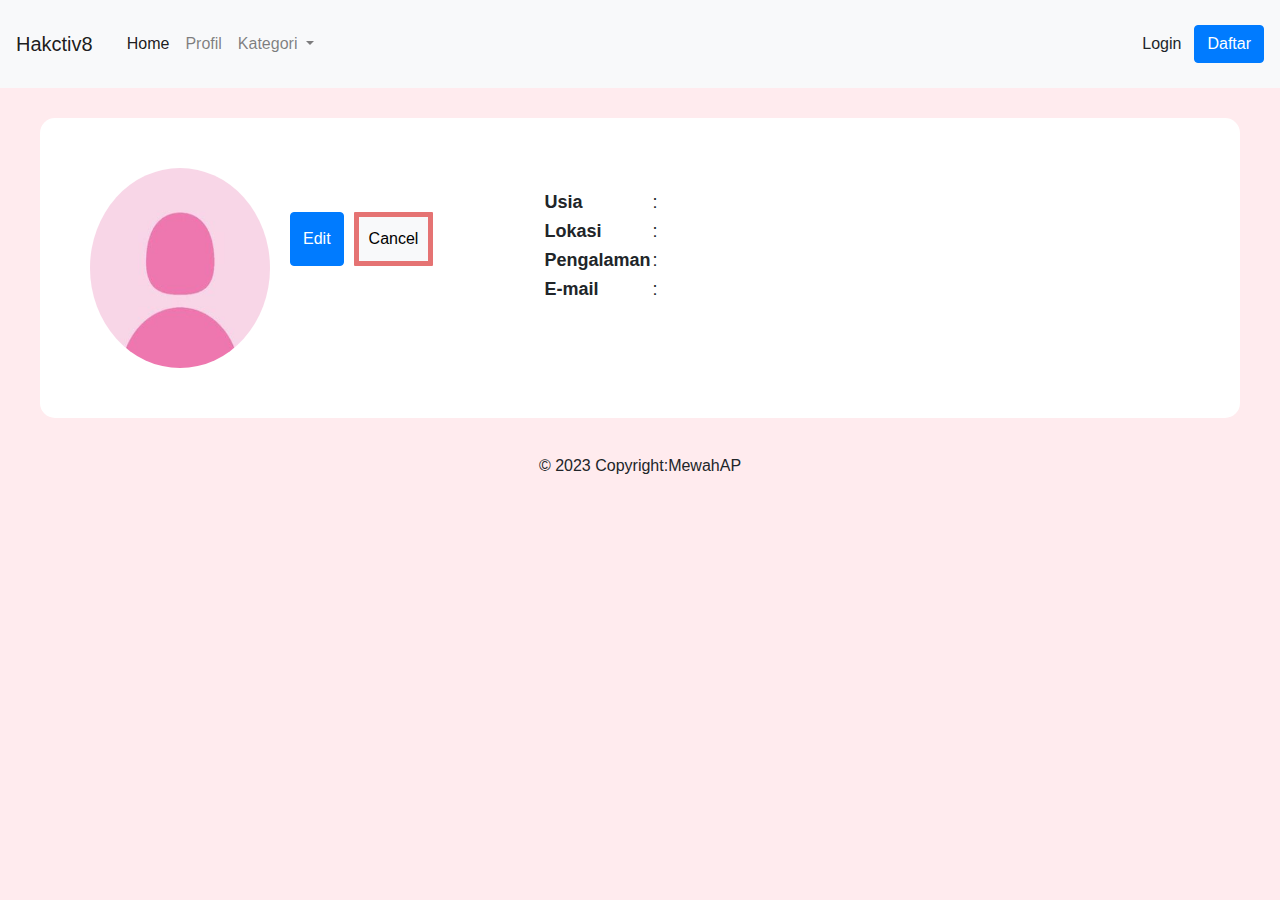
<file: Assignment 2/index.html>
<!DOCTYPE html>
<html lang="en">
  <head>
    <meta charset="utf-8" />
    <meta name="viewport" content="width=device-width, initial-scale=1" />
    <title>Assignment2</title>
    <link rel="stylesheet" href="https://cdn.jsdelivr.net/npm/bootstrap@4.0.0/dist/css/bootstrap.min.css" integrity="sha384-Gn5384xqQ1aoWXA+058RXPxPg6fy4IWvTNh0E263XmFcJlSAwiGgFAW/dAiS6JXm" crossorigin="anonymous" />
    <style>
      body {
        background-color: #ffebee;
      }

      nav {
        color: #fff;
        background-color: #ef9a9a;
        width: 100%;
        position: -webkit-sticky; /* Safari */
        position: sticky;
        top: 0;
        line-height: 56px;
      }
      nav a {
        color: rgb(240, 234, 234);
        text-decoration: dotted;
      }
      .navbar {
        display: flex;
        justify-content: flex-end;
        gap: 10px;
        margin-right: 30px;
        height: 100%;
      }

      .content1 {
        background-color: white;
        border-radius: 15px;
        padding: 50px;
        margin-left: 40px;
        margin-right: 40px;
        margin-top: 30px;
        margin-bottom: 20px;
        display: flex;
        flex-wrap: wrap;
      }
      .content2 {
        display: flex;
        margin-left: 20px;
        flex-direction: column;
        background-color: white;
      }
      .content2 #front {
        color: rgb(90, 90, 90);
        font-size: 18px;
      }
      .content3 {
        margin-top: 20px;
        display: flex;
        flex-direction: row;
        gap: 10px;
        background-color: white;
      }

      #button1 {
        background-color: #e57373;
        text-decoration: none;
        color: white;
        padding: 10px;
      }
      #button2 {
        border: 5px solid #e57373;
        color: black;
        border-radius: 1px;
        padding: 10px;
        text-decoration: none;
      }
      .content4 {
        margin-left: 10%;
        margin-top: 20px;
        font-size: 18px;
        background: white;
      }
      .form {
        background-color: white;
        border-radius: 15px;
        padding: 20px;
        margin-left: 40px;
        margin-right: 40px;
        font-size: 17px;
      }
      .input {
        width: 100%;
        padding: 12px 20px;
        margin: 8px 0;
        display: inline-block;
        border: 1px solid #ccc;
        border-radius: 4px;
        box-sizing: border-box;
      }
      #submit {
        width: 100%;
        background-color: #e57373;
        border: none;
        color: white;
        padding: 16px 32px;
        text-decoration: none;
        margin: 4px 2px;
        cursor: pointer;
      }

      /* PRODUCT */
      .flex-container {
        padding: 10px;
        margin: 5px;
        list-style: none;
        gap: 30px;
        flex-wrap: wrap;

        -ms-box-orient: horizontal;
        display: -webkit-box;
        display: -moz-box;
        display: -ms-flexbox;
        display: -moz-flex;
        display: -webkit-flex;
        display: flex;
        float: left;
      }
      .card {
        box-shadow: 0 4px 8px 0 rgba(0, 0, 0, 0.2);
        max-width: 300px;
        margin: auto;
        text-align: center;
        font-family: arial;
      }

      .price {
        color: grey;
        font-size: 22px;
      }

      .card button {
        border: none;
        outline: 0;
        padding: 12px;
        color: white;
        background-color: #e57373;
        text-align: center;
        cursor: pointer;
        width: 100%;
        font-size: 18px;
      }

      .card button:hover {
        opacity: 0.7;
      }
    </style>
  </head>
  <body>
    <!-- navbar -->
    <nav class="navbar navbar-expand-lg navbar-light bg-light">
      <a class="navbar-brand" href="#">Hakctiv8</a>
      <button class="navbar-toggler" type="button" data-toggle="collapse" data-target="#navbarSupportedContent" aria-controls="navbarSupportedContent" aria-expanded="false" aria-label="Toggle navigation">
        <span class="navbar-toggler-icon"></span>
      </button>

      <div class="collapse navbar-collapse" id="navbarSupportedContent">
        <ul class="navbar-nav mr-auto">
          <li class="nav-item active">
            <a class="nav-link" href="index1.html">Home <span class="sr-only">(current)</span></a>
          </li>
          <li class="nav-item">
            <a class="nav-link" href="#">Profil</a>
          </li>
          <li class="nav-item dropdown">
            <a class="nav-link dropdown-toggle" href="#" id="navbarDropdown" role="button" data-toggle="dropdown" aria-haspopup="true" aria-expanded="false"> Kategori </a>
            <div class="dropdown-menu" aria-labelledby="navbarDropdown">
              <a class="dropdown-item" href="https://bumiaksaraonline.com/?gclid=CjwKCAiAmJGgBhAZEiwA1JZolhC9z8xNzAQNNDBZIEecfm1t5qdmJx2J0eh-pRQQiB8l5u_wN6yZLxoC67wQAvD_BwE">Buku Novel</a>
              <a class="dropdown-item" href="https://bumiaksaraonline.com/?gclid=CjwKCAiAmJGgBhAZEiwA1JZolhC9z8xNzAQNNDBZIEecfm1t5qdmJx2J0eh-pRQQiB8l5u_wN6yZLxoC67wQAvD_BwE">Buku Majalah</a>
              <a class="dropdown-item" href="https://bumiaksaraonline.com/?gclid=CjwKCAiAmJGgBhAZEiwA1JZolhC9z8xNzAQNNDBZIEecfm1t5qdmJx2J0eh-pRQQiB8l5u_wN6yZLxoC67wQAvD_BwE">Buku Cerita</a>
              <a class="dropdown-item" href="https://bumiaksaraonline.com/?gclid=CjwKCAiAmJGgBhAZEiwA1JZolhC9z8xNzAQNNDBZIEecfm1t5qdmJx2J0eh-pRQQiB8l5u_wN6yZLxoC67wQAvD_BwE">Buku Biografi</a>
            </div>
          </li>
        </ul>
        <form class="form-inline my-2 my-lg-0">
          <button type="button" class="btn btn-light" type="submit">Login</button>
          <button type="button" class="btn btn-primary" type="submit">Daftar</button>
        </form>
      </div>
    </nav>

    <div class="content1">
      <img src="gambar/foto.jpg" width="180" height="200" style="border-radius: 50%" />
      <div class="content2">
        <h2><span id="nama"></span></h2>
        <p><span id="role"></span></p>
        <div class="content3">
          <button id="my-button" onclick="tampilkan_form()" class="btn btn-primary">Edit</button>
          <button id="button2" type="button" class="btn btn-light" type="submit">Cancel</button>
        </div>
      </div>

      <div class="content4">
        <table>
          <tr>
            <td><b>Usia</b></td>
            <td>: <span id="usia"></span></td>
          </tr>
          <tr>
            <td><b>Lokasi</b></td>
            <td>: <span id="lokasi"></span></td>
          </tr>
          <tr>
            <td><b>Pengalaman</b></td>
            <td>: <span id="pengalaman"></span></td>
          </tr>
          <tr>
            <td><b>E-mail</b></td>
            <td>: <span id="email"></span></td>
          </tr>
        </table>
      </div>
    </div>

    <div id="hasil" class="form" style="display: none">
      <form id="form-data">
        <label for="nama">Nama</label><br />
        <input type="text" id="Nama" class="input" /><br />
        <label for="role">Role</label><br />
        <input type="text" id="Role" class="input" /><br />
        <label for="usia">Usia</label><br />
        <input type="text" id="Usia" class="input" /><br />
        <label for="lokasi">Lokasi</label><br />
        <input type="text" id="Lokasi" class="input" /><br />
        <label for="pengalaman">Pengalaman</label><br />
        <input type="text" id="Pengalaman" class="input" /><br />
        <label for="email">Email</label><br />
        <input type="text" id="Email" class="input" /><br /><br />

        <input type="submit" id="submit" value="Submit" />
      </form>
    </div>

    <!-- footer -->
    <!-- Footer -->
    <footer class="page-footer font-small blue">
      <!-- Copyright -->
      <div class="footer-copyright text-center py-3">© 2023 Copyright:MewahAP</div>
      <!-- Copyright -->
    </footer>
    <!-- Footer -->
    <script src="index.js"></script>
    <script src="dist/sweetalert2.all.min.js"></script>
    <script src="https://code.jquery.com/jquery-3.2.1.slim.min.js" integrity="sha384-KJ3o2DKtIkvYIK3UENzmM7KCkRr/rE9/Qpg6aAZGJwFDMVNA/GpGFF93hXpG5KkN" crossorigin="anonymous"></script>
    <script src="https://cdn.jsdelivr.net/npm/popper.js@1.12.9/dist/umd/popper.min.js" integrity="sha384-ApNbgh9B+Y1QKtv3Rn7W3mgPxhU9K/ScQsAP7hUibX39j7fakFPskvXusvfa0b4Q" crossorigin="anonymous"></script>
    <script src="https://cdn.jsdelivr.net/npm/bootstrap@4.0.0/dist/js/bootstrap.min.js" integrity="sha384-JZR6Spejh4U02d8jOt6vLEHfe/JQGiRRSQQxSfFWpi1MquVdAyjUar5+76PVCmYl" crossorigin="anonymous"></script>
  </body>
</html>
</file>
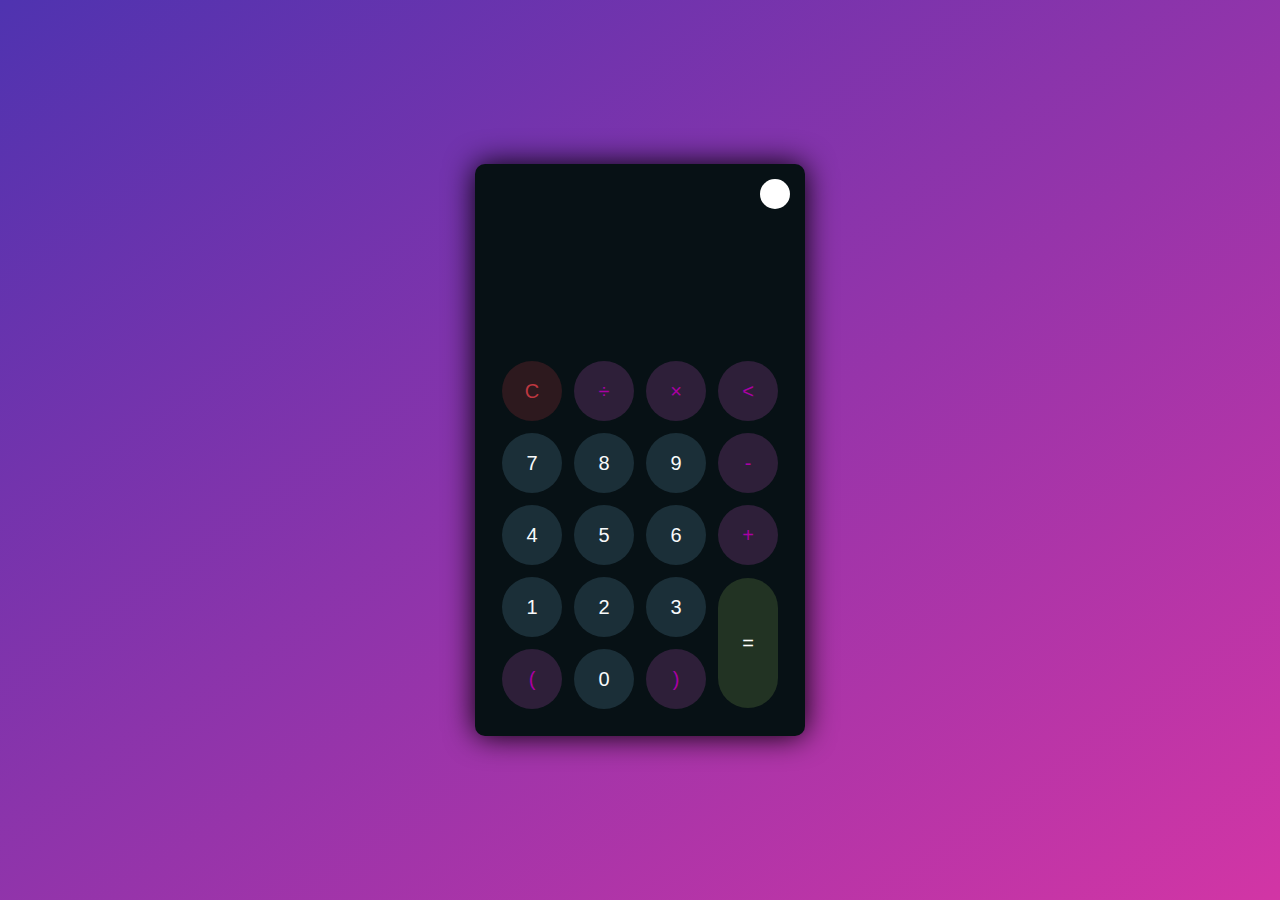
<file: Kalkulator sesi 5/index.html>
<!DOCTYPE html>
<html lang="en">
  <head>
    <meta charset="UTF-8" />
    <meta http-equiv="X-UA-Compatible" content="IE=edge" />
    <meta name="viewport" content="width=device-width, initial-scale=1.0" />
    <link rel="stylesheet" href="style.css" />
    <title>Calculator</title>
  </head>
  <body>
    <div class="container">
      <div class="calculator dark">
        <div class="theme-toggler active">
          <i class="toggler-icon"></i>
        </div>
        <div class="display-screen">
          <div id="display"></div>
        </div>
        <div class="buttons">
          <table>
            <tr>
              <td><button class="btn-operator" id="clear">C</button></td>
              <td><button class="btn-operator" id="/">&divide;</button></td>
              <td><button class="btn-operator" id="*">&times;</button></td>
              <td><button class="btn-operator" id="backspace"><</button></td>
            </tr>
            <tr>
              <td><button class="btn-number" id="7">7</button></td>
              <td><button class="btn-number" id="8">8</button></td>
              <td><button class="btn-number" id="9">9</button></td>
              <td><button class="btn-operator" id="-">-</button></td>
            </tr>
            <tr>
              <td><button class="btn-number" id="4">4</button></td>
              <td><button class="btn-number" id="5">5</button></td>
              <td><button class="btn-number" id="6">6</button></td>
              <td><button class="btn-operator" id="+">+</button></td>
            </tr>
            <tr>
              <td><button class="btn-number" id="1">1</button></td>
              <td><button class="btn-number" id="2">2</button></td>
              <td><button class="btn-number" id="3">3</button></td>
              <td rowspan="2"><button class="btn-equal" id="equal">=</button></td>
            </tr>
            <tr>
              <td><button class="btn-operator" id="(">(</button></td>
              <td><button class="btn-number" id="0">0</button></td>
              <td><button class="btn-operator" id=")">)</button></td>
            </tr>
          </table>
        </div>
      </div>
    </div>
    <script src="script.js"></script>
  </body>
</html>
</file>
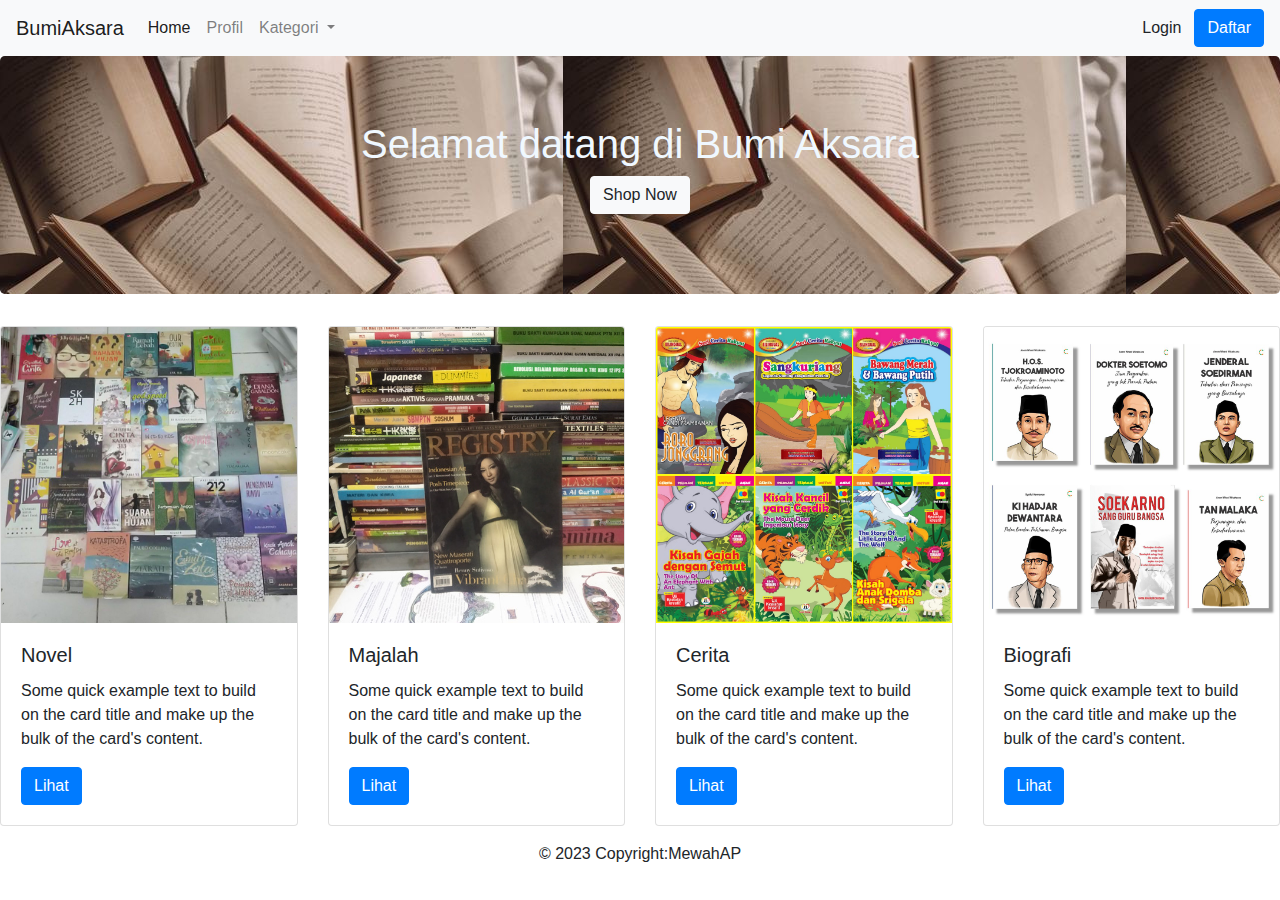
<file: Assignment 1/index1.html>
<!DOCTYPE html>
<html lang="en">
  <head>
    <meta charset="utf-8" />
    <meta name="viewport" content="width=device-width, initial-scale=1" />
    <title>Assignment1</title>
    <link rel="stylesheet" href="https://cdn.jsdelivr.net/npm/bootstrap@4.0.0/dist/css/bootstrap.min.css" integrity="sha384-Gn5384xqQ1aoWXA+058RXPxPg6fy4IWvTNh0E263XmFcJlSAwiGgFAW/dAiS6JXm" crossorigin="anonymous" />
    <style>
      .display-5 {
        color: aliceblue;
      }
    </style>
  </head>
  <body>
    <!-- navbar -->
    <nav class="navbar navbar-expand-lg navbar-light bg-light">
      <a class="navbar-brand" href="#">BumiAksara</a>
      <button class="navbar-toggler" type="button" data-toggle="collapse" data-target="#navbarSupportedContent" aria-controls="navbarSupportedContent" aria-expanded="false" aria-label="Toggle navigation">
        <span class="navbar-toggler-icon"></span>
      </button>

      <div class="collapse navbar-collapse" id="navbarSupportedContent">
        <ul class="navbar-nav mr-auto">
          <li class="nav-item active">
            <a class="nav-link" href="index1.html">Home <span class="sr-only">(current)</span></a>
          </li>
          <li class="nav-item">
            <a class="nav-link" href="profil.html">Profil</a>
          </li>
          <li class="nav-item dropdown">
            <a class="nav-link dropdown-toggle" href="#" id="navbarDropdown" role="button" data-toggle="dropdown" aria-haspopup="true" aria-expanded="false"> Kategori </a>
            <div class="dropdown-menu" aria-labelledby="navbarDropdown">
              <a class="dropdown-item" href="https://bumiaksaraonline.com/?gclid=CjwKCAiAmJGgBhAZEiwA1JZolhC9z8xNzAQNNDBZIEecfm1t5qdmJx2J0eh-pRQQiB8l5u_wN6yZLxoC67wQAvD_BwE">Buku Novel</a>
              <a class="dropdown-item" href="https://bumiaksaraonline.com/?gclid=CjwKCAiAmJGgBhAZEiwA1JZolhC9z8xNzAQNNDBZIEecfm1t5qdmJx2J0eh-pRQQiB8l5u_wN6yZLxoC67wQAvD_BwE">Buku Majalah</a>
              <a class="dropdown-item" href="https://bumiaksaraonline.com/?gclid=CjwKCAiAmJGgBhAZEiwA1JZolhC9z8xNzAQNNDBZIEecfm1t5qdmJx2J0eh-pRQQiB8l5u_wN6yZLxoC67wQAvD_BwE">Buku Cerita</a>
              <a class="dropdown-item" href="https://bumiaksaraonline.com/?gclid=CjwKCAiAmJGgBhAZEiwA1JZolhC9z8xNzAQNNDBZIEecfm1t5qdmJx2J0eh-pRQQiB8l5u_wN6yZLxoC67wQAvD_BwE">Buku Biografi</a>
            </div>
          </li>
        </ul>
        <form class="form-inline my-2 my-lg-0">
          <button type="button" class="btn btn-light" type="submit">Login</button>
          <button type="button" class="btn btn-primary" type="submit">Daftar</button>
        </form>
      </div>
    </nav>

    <!-- jumbotron -->
    <div class="jumbotron" style="background-image: url(gambar/bg1.jpg)">
      <center>
        <h1 class="display-5">Selamat datang di Bumi Aksara</h1>
        <p class="lead">
          <a class="btn btn-light" href="#" role="button">Shop Now</a>
        </p>
      </center>
    </div>

    <!-- card -->
    <div class="card-deck">
      <div class="card" style="width: 18rem">
        <img class="card-img-top" src="gambar/1.jpg" alt="Card image cap" />
        <div class="card-body">
          <h5 class="card-title">Novel</h5>
          <p class="card-text">Some quick example text to build on the card title and make up the bulk of the card's content.</p>
          <a href="https://www.w3schools.com/jquery/" class="btn btn-primary">Lihat</a>
        </div>
      </div>

      <div class="card" style="width: 18rem">
        <img class="card-img-top" src="gambar/2.jpg" alt="Card image cap" />
        <div class="card-body">
          <h5 class="card-title">Majalah</h5>
          <p class="card-text">Some quick example text to build on the card title and make up the bulk of the card's content.</p>
          <a href="https://ionicframework.com/" class="btn btn-primary">Lihat</a>
        </div>
      </div>

      <div class="card" style="width: 18rem">
        <img class="card-img-top" src="gambar/3.jpg" alt="Card image cap" />
        <div class="card-body">
          <h5 class="card-title">Cerita</h5>
          <p class="card-text">Some quick example text to build on the card title and make up the bulk of the card's content.</p>
          <a href="https://www.w3schools.com/php/" class="btn btn-primary">Lihat</a>
        </div>
      </div>
      <div class="card" style="width: 18rem">
        <img class="card-img-top" src="gambar/4.jpg" alt="Card image cap" />
        <div class="card-body">
          <h5 class="card-title">Biografi</h5>
          <p class="card-text">Some quick example text to build on the card title and make up the bulk of the card's content.</p>
          <a href="https://getbootstrap.com/docs/4.0/getting-started/introduction/" class="btn btn-primary">Lihat</a>
        </div>
      </div>
    </div>

    <!-- footer -->
    <!-- Footer -->
    <footer class="page-footer font-small blue">
      <!-- Copyright -->
      <div class="footer-copyright text-center py-3">© 2023 Copyright:MewahAP</div>
      <!-- Copyright -->
    </footer>
    <!-- Footer -->
    <script src="https://code.jquery.com/jquery-3.2.1.slim.min.js" integrity="sha384-KJ3o2DKtIkvYIK3UENzmM7KCkRr/rE9/Qpg6aAZGJwFDMVNA/GpGFF93hXpG5KkN" crossorigin="anonymous"></script>
    <script src="https://cdn.jsdelivr.net/npm/popper.js@1.12.9/dist/umd/popper.min.js" integrity="sha384-ApNbgh9B+Y1QKtv3Rn7W3mgPxhU9K/ScQsAP7hUibX39j7fakFPskvXusvfa0b4Q" crossorigin="anonymous"></script>
    <script src="https://cdn.jsdelivr.net/npm/bootstrap@4.0.0/dist/js/bootstrap.min.js" integrity="sha384-JZR6Spejh4U02d8jOt6vLEHfe/JQGiRRSQQxSfFWpi1MquVdAyjUar5+76PVCmYl" crossorigin="anonymous"></script>
  </body>
</html>
</file>
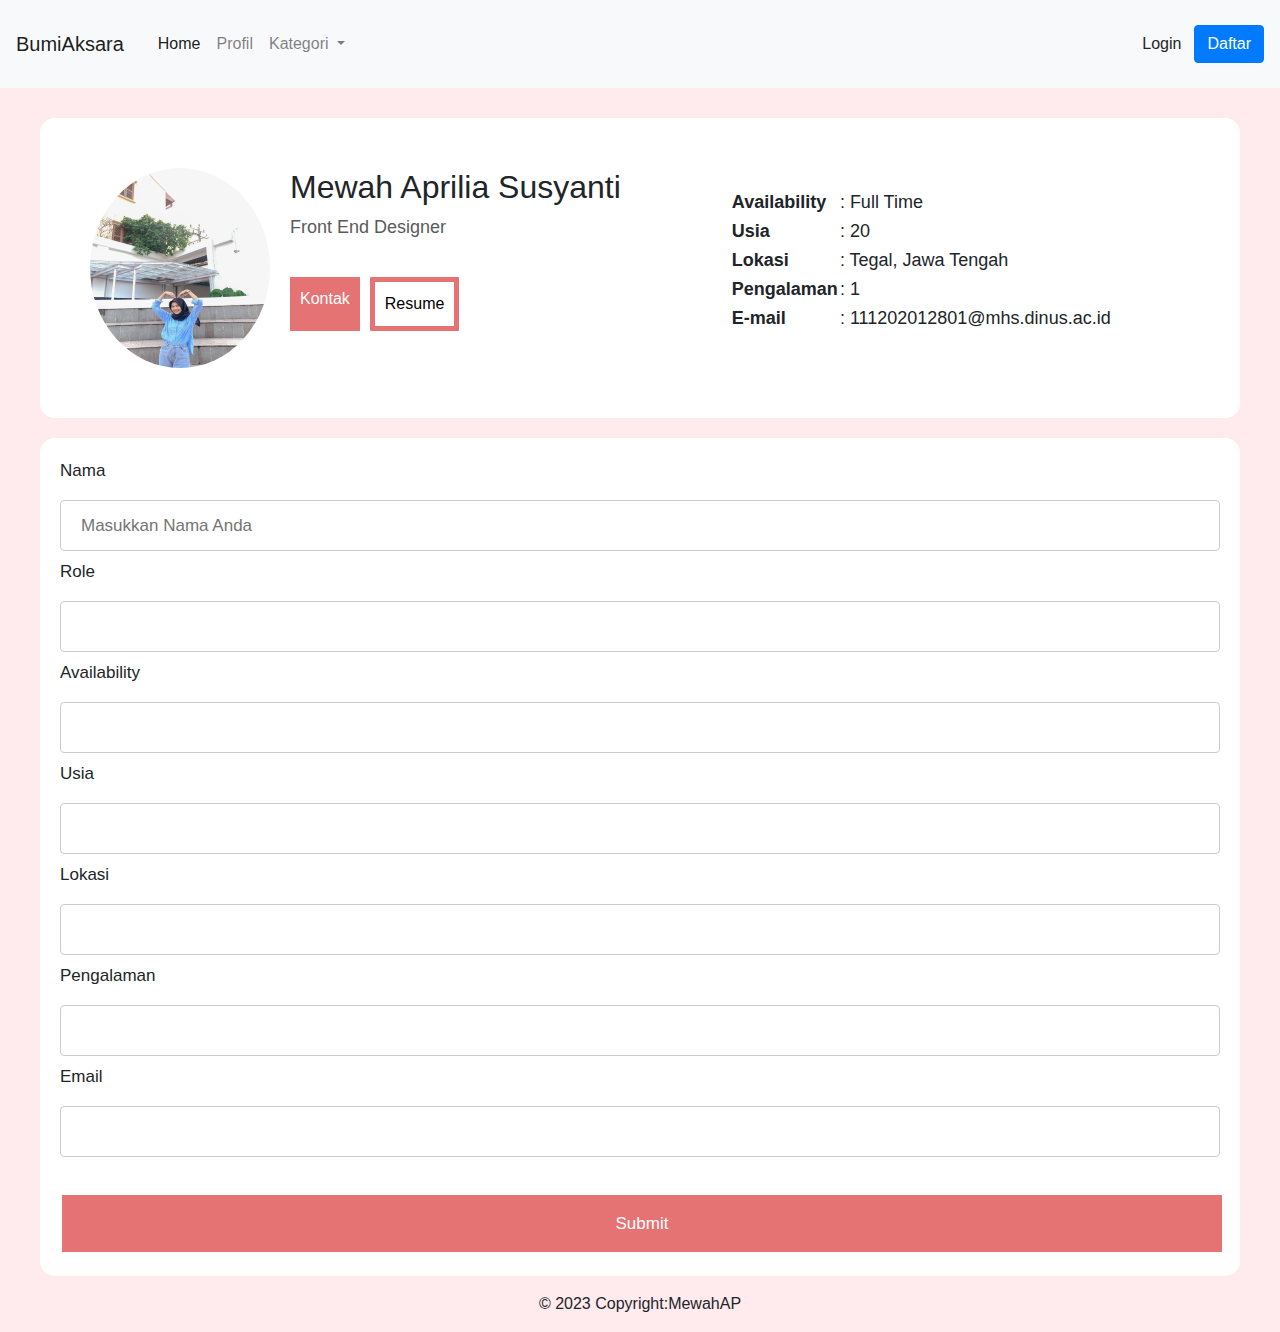
<file: Assignment 1/profil.html>
<!DOCTYPE html>
<html lang="en">
  <head>
    <meta charset="utf-8" />
    <meta name="viewport" content="width=device-width, initial-scale=1" />
    <title>Assignment1</title>
    <link rel="stylesheet" href="https://cdn.jsdelivr.net/npm/bootstrap@4.0.0/dist/css/bootstrap.min.css" integrity="sha384-Gn5384xqQ1aoWXA+058RXPxPg6fy4IWvTNh0E263XmFcJlSAwiGgFAW/dAiS6JXm" crossorigin="anonymous" />
    <style>
      body {
        background-color: #ffebee;
      }

      nav {
        color: #fff;
        background-color: #ef9a9a;
        width: 100%;
        position: -webkit-sticky; /* Safari */
        position: sticky;
        top: 0;
        line-height: 56px;
      }
      nav a {
        color: rgb(240, 234, 234);
        text-decoration: dotted;
      }
      .navbar {
        display: flex;
        justify-content: flex-end;
        gap: 10px;
        margin-right: 30px;
        height: 100%;
      }

      .content1 {
        background-color: white;
        border-radius: 15px;
        padding: 50px;
        margin-left: 40px;
        margin-right: 40px;
        margin-top: 30px;
        margin-bottom: 20px;
        display: flex;
        flex-wrap: wrap;
      }
      .content2 {
        display: flex;
        margin-left: 20px;
        flex-direction: column;
        background-color: white;
      }
      .content2 #front {
        color: rgb(90, 90, 90);
        font-size: 18px;
      }
      .content3 {
        margin-top: 20px;
        display: flex;
        flex-direction: row;
        gap: 10px;
        background-color: white;
      }

      #button1 {
        background-color: #e57373;
        text-decoration: none;
        color: white;
        padding: 10px;
      }
      #button2 {
        border: 5px solid #e57373;
        color: black;
        border-radius: 1px;
        padding: 10px;
        text-decoration: none;
      }
      .content4 {
        margin-left: 10%;
        margin-top: 20px;
        font-size: 18px;
        background: white;
      }
      .form {
        background-color: white;
        border-radius: 15px;
        padding: 20px;
        margin-left: 40px;
        margin-right: 40px;
        font-size: 17px;
      }
      #input {
        width: 100%;
        padding: 12px 20px;
        margin: 8px 0;
        display: inline-block;
        border: 1px solid #ccc;
        border-radius: 4px;
        box-sizing: border-box;
      }
      #submit {
        width: 100%;
        background-color: #e57373;
        border: none;
        color: white;
        padding: 16px 32px;
        text-decoration: none;
        margin: 4px 2px;
        cursor: pointer;
      }

      /* PRODUCT */
      .flex-container {
        padding: 10px;
        margin: 5px;
        list-style: none;
        gap: 30px;
        flex-wrap: wrap;

        -ms-box-orient: horizontal;
        display: -webkit-box;
        display: -moz-box;
        display: -ms-flexbox;
        display: -moz-flex;
        display: -webkit-flex;
        display: flex;
        float: left;
      }
      .card {
        box-shadow: 0 4px 8px 0 rgba(0, 0, 0, 0.2);
        max-width: 300px;
        margin: auto;
        text-align: center;
        font-family: arial;
      }

      .price {
        color: grey;
        font-size: 22px;
      }

      .card button {
        border: none;
        outline: 0;
        padding: 12px;
        color: white;
        background-color: #e57373;
        text-align: center;
        cursor: pointer;
        width: 100%;
        font-size: 18px;
      }

      .card button:hover {
        opacity: 0.7;
      }
    </style>
  </head>
  <body>
    <!-- navbar -->
    <nav class="navbar navbar-expand-lg navbar-light bg-light">
      <a class="navbar-brand" href="#">BumiAksara</a>
      <button class="navbar-toggler" type="button" data-toggle="collapse" data-target="#navbarSupportedContent" aria-controls="navbarSupportedContent" aria-expanded="false" aria-label="Toggle navigation">
        <span class="navbar-toggler-icon"></span>
      </button>

      <div class="collapse navbar-collapse" id="navbarSupportedContent">
        <ul class="navbar-nav mr-auto">
          <li class="nav-item active">
            <a class="nav-link" href="index1.html">Home <span class="sr-only">(current)</span></a>
          </li>
          <li class="nav-item">
            <a class="nav-link" href="profil.html">Profil</a>
          </li>
          <li class="nav-item dropdown">
            <a class="nav-link dropdown-toggle" href="#" id="navbarDropdown" role="button" data-toggle="dropdown" aria-haspopup="true" aria-expanded="false"> Kategori </a>
            <div class="dropdown-menu" aria-labelledby="navbarDropdown">
              <a class="dropdown-item" href="https://bumiaksaraonline.com/?gclid=CjwKCAiAmJGgBhAZEiwA1JZolhC9z8xNzAQNNDBZIEecfm1t5qdmJx2J0eh-pRQQiB8l5u_wN6yZLxoC67wQAvD_BwE">Buku Novel</a>
              <a class="dropdown-item" href="https://bumiaksaraonline.com/?gclid=CjwKCAiAmJGgBhAZEiwA1JZolhC9z8xNzAQNNDBZIEecfm1t5qdmJx2J0eh-pRQQiB8l5u_wN6yZLxoC67wQAvD_BwE">Buku Majalah</a>
              <a class="dropdown-item" href="https://bumiaksaraonline.com/?gclid=CjwKCAiAmJGgBhAZEiwA1JZolhC9z8xNzAQNNDBZIEecfm1t5qdmJx2J0eh-pRQQiB8l5u_wN6yZLxoC67wQAvD_BwE">Buku Cerita</a>
              <a class="dropdown-item" href="https://bumiaksaraonline.com/?gclid=CjwKCAiAmJGgBhAZEiwA1JZolhC9z8xNzAQNNDBZIEecfm1t5qdmJx2J0eh-pRQQiB8l5u_wN6yZLxoC67wQAvD_BwE">Buku Biografi</a>
            </div>
          </li>
        </ul>
        <form class="form-inline my-2 my-lg-0">
          <button type="button" class="btn btn-light" type="submit">Login</button>
          <button type="button" class="btn btn-primary" type="submit">Daftar</button>
        </form>
      </div>
    </nav>

    <div class="content1">
      <img src="gambar/foto.jpeg" width="180" height="200" style="border-radius: 50%" />
      <div class="content2">
        <h2>Mewah Aprilia Susyanti</h2>
        <p id="front">Front End Designer</p>
        <div class="content3">
          <a id="button1" href="kontak.html">Kontak</a>
          <a id="button2" href="cv-name.pdf">Resume</a>
        </div>
      </div>

      <div class="content4">
        <table>
          <tr>
            <td><b>Availability</b></td>
            <td>: Full Time</td>
          </tr>
          <tr>
            <td><b>Usia</b></td>
            <td>: 20</td>
          </tr>
          <tr>
            <td><b>Lokasi</b></td>
            <td>: Tegal, Jawa Tengah</td>
          </tr>
          <tr>
            <td><b>Pengalaman</b></td>
            <td>: 1</td>
          </tr>
          <tr>
            <td><b>E-mail</b></td>
            <td>: 111202012801@mhs.dinus.ac.id</td>
          </tr>
        </table>
      </div>
    </div>

    <div class="form">
      <form>
        <label>Nama</label><br />
        <input type="text" id="input" name="" placeholder="Masukkan Nama Anda" /><br />
        <label>Role</label><br />
        <input type="text" id="input" name="" /><br />
        <label>Availability</label><br />
        <input type="text" id="input" name="" /><br />
        <label>Usia</label><br />
        <input type="text" id="input" name="" /><br />
        <label>Lokasi</label><br />
        <input type="text" id="input" name="" /><br />
        <label>Pengalaman</label><br />
        <input type="text" id="input" name="" /><br />
        <label for="lname">Email</label><br />
        <input type="text" id="input" name="" /><br /><br />
        <input type="submit" id="submit" value="Submit" />
      </form>
    </div>

    <!-- footer -->
    <!-- Footer -->
    <footer class="page-footer font-small blue">
      <!-- Copyright -->
      <div class="footer-copyright text-center py-3">© 2023 Copyright:MewahAP</div>
      <!-- Copyright -->
    </footer>
    <!-- Footer -->
    <script src="https://code.jquery.com/jquery-3.2.1.slim.min.js" integrity="sha384-KJ3o2DKtIkvYIK3UENzmM7KCkRr/rE9/Qpg6aAZGJwFDMVNA/GpGFF93hXpG5KkN" crossorigin="anonymous"></script>
    <script src="https://cdn.jsdelivr.net/npm/popper.js@1.12.9/dist/umd/popper.min.js" integrity="sha384-ApNbgh9B+Y1QKtv3Rn7W3mgPxhU9K/ScQsAP7hUibX39j7fakFPskvXusvfa0b4Q" crossorigin="anonymous"></script>
    <script src="https://cdn.jsdelivr.net/npm/bootstrap@4.0.0/dist/js/bootstrap.min.js" integrity="sha384-JZR6Spejh4U02d8jOt6vLEHfe/JQGiRRSQQxSfFWpi1MquVdAyjUar5+76PVCmYl" crossorigin="anonymous"></script>
  </body>
</html>
</file>
<file: Kalkulator sesi 5/style.css>
* {
    padding: 0;
    margin: 0;
    box-sizing: border-box;
    outline: 0;
    transition: all 0.5s ease;
}

body {
    font-family: sans-serif;
}

a {
    text-decoration: none;
    color: #fff;
}

body {
    background-image: linear-gradient( to bottom right, rgba(79,51,176,1.0),rgba(210,53,165));
}

.container {
    height: 100vh;
    width: 100vw;
    display: grid;
    place-items: center;
}

.calculator {
    position: relative;
    height: auto;
    width: auto;
    padding: 20px;
    border-radius: 10px;
    box-shadow: 0 0 30px #000;
}

.theme-toggler {
    position: absolute;
    top: 30px;
    right: 30px;
    color: #fff;
    cursor: pointer;
    z-index: 1;
}

.theme-toggler.active {
    color: #333;
}

.theme-toggler.active::before {
    background-color: #fff;
}

.theme-toggler::before {
    content: '';
    height: 30px;
    width: 30px;
    position: absolute;
    top: 50%;
    transform: translate(-50%, -50%);
    border-radius: 50%;
    background-color: #333;
    z-index: -1;
}

#display {
    margin: 0 10px;
    height: 150px;
    width: auto;
    max-width: 270px;
    display: flex;
    align-items: flex-end;
    justify-content: flex-end;
    font-size: 30px;
    margin-bottom: 20px;
    overflow-x: scroll;
  }

#display::-webkit-scrollbar {
    display: block;
    height: 3px;
}

button {
    height: 60px;
    width: 60px;
    border: 0;
    border-radius: 30px;
    margin: 5px;
    font-size: 20px;
    cursor: pointer;
    transition: all 200ms ease;
}

button:hover {
    transform: scale(1.1);
}

button#equal {
    height: 130px;
}

/* light theme */

.calculator {
    background-color: #fff;
}

.calculator #display {
    color: #0a1e23;
}

.calculator button#clear {
    background-color: #ffd5d8;
    color: #fc4552;
}

.calculator button.btn-number {
    background-color: #c3eaff;
    color: #000000;
}

.calculator button.btn-operator {
    background-color: #ffd0fb;
    color: #f967f3;
  }
  
  .calculator button.btn-equal {
    background-color: #adf9e7;
    color: #000;
  }

  /* dark theme */

  .calculator.dark {
    background-color: #071115;
  }

  .calculator.dark #display {
    color: #f8fafb;
  }

  .calculator.dark button#clear {
    background-color: #2d191e;
    color: #bd3740;
  }

  .calculator.dark button.btn-number {
    background-color: #1b2f38;
    color: #f8fafb;
  }

  .calculator.dark button.btn-operator {
    background-color: #2e1f39;
    color: #aa00a4;
  }
  
  .calculator.dark button.btn-equal {
    background-color: #223323;
    color: #ffffff;
  }
</file>
